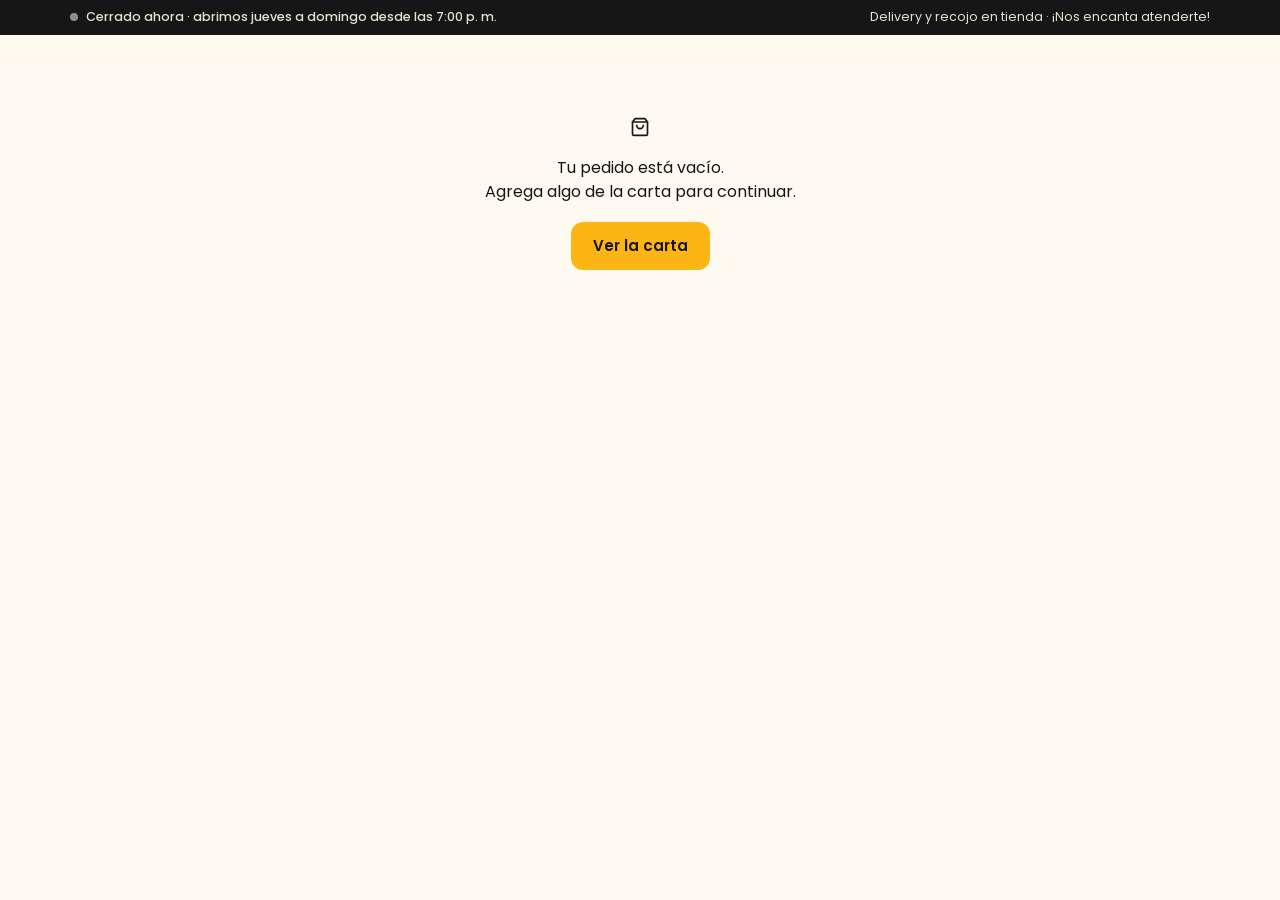
<file: checkout.html>
<!DOCTYPE html>
<html lang="es">
<head>
<meta charset="UTF-8">
<meta name="viewport" content="width=device-width, initial-scale=1, viewport-fit=cover">
<title>Finalizar pedido · BroPoint</title>
<meta name="robots" content="noindex">
<meta name="theme-color" content="#161616">
<link rel="preconnect" href="https://fonts.googleapis.com">
<link rel="preconnect" href="https://fonts.gstatic.com" crossorigin>
<link href="https://fonts.googleapis.com/css2?family=Lilita+One&family=Poppins:wght@400;500;600;700;800&display=swap" rel="stylesheet">
<link rel="stylesheet" href="css/estilos.css">
<link rel="stylesheet" href="css/checkout.css">
</head>
<body>

<!-- Íconos -->
<svg width="0" height="0" style="position:absolute" aria-hidden="true"><defs>
  <symbol id="i-search" viewBox="0 0 24 24"><circle cx="11" cy="11" r="7"/><path d="m21 21-4.3-4.3"/></symbol>
  <symbol id="i-bag" viewBox="0 0 24 24"><path d="M6 2 3 6v14a2 2 0 0 0 2 2h14a2 2 0 0 0 2-2V6l-3-4z"/><path d="M3 6h18"/><path d="M16 10a4 4 0 0 1-8 0"/></symbol>
  <symbol id="i-x" viewBox="0 0 24 24"><path d="M18 6 6 18M6 6l12 12"/></symbol>
  <symbol id="i-plus" viewBox="0 0 24 24"><path d="M12 5v14M5 12h14"/></symbol>
  <symbol id="i-minus" viewBox="0 0 24 24"><path d="M5 12h14"/></symbol>
  <symbol id="i-pin" viewBox="0 0 24 24"><path d="M21 10c0 7-9 13-9 13s-9-6-9-13a9 9 0 0 1 18 0z"/><circle cx="12" cy="10" r="3"/></symbol>
  <symbol id="i-check" viewBox="0 0 24 24"><path d="M20 6 9 17l-5-5"/></symbol>
  <symbol id="i-upload" viewBox="0 0 24 24"><path d="M21 15v4a2 2 0 0 1-2 2H5a2 2 0 0 1-2-2v-4"/><path d="m17 8-5-5-5 5"/><path d="M12 3v12"/></symbol>
  <symbol id="i-nav" viewBox="0 0 24 24"><polygon points="3 11 22 2 13 21 11 13 3 11"/></symbol>
  <symbol id="i-truck" viewBox="0 0 24 24"><rect x="1" y="3" width="15" height="13"/><polygon points="16 8 20 8 23 11 23 16 16 16 16 8"/><circle cx="5.5" cy="18.5" r="2.5"/><circle cx="18.5" cy="18.5" r="2.5"/></symbol>
  <symbol id="i-moto" viewBox="0 0 24 24"><circle cx="5.5" cy="17.5" r="3"/><circle cx="18.5" cy="17.5" r="3"/><path d="M18.5 17.5 15.5 8H13"/><path d="M5.5 17.5 8 11h4.5l2 6.5h-5"/></symbol>
  <symbol id="i-store" viewBox="0 0 24 24"><path d="M3 9l1-5h16l1 5"/><path d="M4 9v11h16V9"/><path d="M9 20v-6h6v6"/><path d="M3 9a3 3 0 0 0 6 0 3 3 0 0 0 6 0 3 3 0 0 0 6 0"/></symbol>
  <symbol id="i-back" viewBox="0 0 24 24"><path d="M19 12H5M12 19l-7-7 7-7"/></symbol>
  <symbol id="i-image" viewBox="0 0 24 24"><rect x="3" y="3" width="18" height="18" rx="2"/><circle cx="8.5" cy="8.5" r="1.5"/><path d="m21 15-5-5L5 21"/></symbol>
  <symbol id="i-copy" viewBox="0 0 24 24"><rect x="9" y="9" width="13" height="13" rx="2"/><path d="M5 15H4a2 2 0 0 1-2-2V4a2 2 0 0 1 2-2h9a2 2 0 0 1 2 2v1"/></symbol>
  <symbol id="i-info" viewBox="0 0 24 24"><circle cx="12" cy="12" r="10"/><path d="M12 16v-4M12 8h.01"/></symbol>
</defs></svg>

<!-- Barra superior (única parte fija de arriba) -->
<div class="topbar" id="topbar">
  <div class="wrap">
    <div class="st"><span class="dot"></span><span id="stText">Verificando horario…</span></div>
  <div class="tb-msg">Delivery y recojo en tienda · ¡Nos encanta atenderte!</div>
  </div>
</div>

<!-- Contenido (lo dibuja js/checkout.js) -->
<main id="ckPage"></main>

<!-- Elementos que app.js necesita aunque aquí no se vean -->
<div hidden>
  <div id="hdr"></div><span id="hdrCnt"></span><span id="hdrTotal"></span>
  <input id="searchInput"><button id="searchClr"></button>
  <div id="menuTop"></div><div id="chips"></div><div id="menu"></div>
  <div id="cartbar"><span id="cbN"></span><span id="cbT"></span></div>
  <p id="ftDir"></p><span id="yr"></span>
  <div class="scrim" id="scrim"></div>
  <aside class="drawer" id="drawer"><button id="dback"></button><h2 id="dtitle"></h2><div id="dbody"></div><div id="dfoot"></div></aside>
  <div class="modal" id="optModal"></div>
</div>

<!-- Mapa -->
<div class="mscrim" id="mscrim" onclick="closeTopModal()"></div>
<div class="modal" id="mapModal" role="dialog" aria-modal="true">
  <div class="mhead"><h2>Marca tu ubicación</h2><button class="iconbtn" style="width:40px;height:40px" onclick="closeMap()" aria-label="Cerrar"><svg class="ic"><use href="#i-x"/></svg></button></div>
  <div class="mbody">
    <div class="searchrow">
      <input class="in" id="mapQ" placeholder="Busca tu calle o un parque cercano" onkeydown="if(event.key==='Enter')searchAddr()">
      <button class="btn dark sm" onclick="searchAddr()">Buscar</button>
    </div>
    <div id="mapBox">
      <div id="map"></div>
      <button class="lnk" style="margin-top:8px" onclick="switchMap()">¿No ves las calles? Cambiar mapa</button>
    </div>
    <div class="mapfail hidden" id="mapFail">
      <svg class="ic" style="width:38px;height:38px;color:#b98a14"><use href="#i-pin"/></svg>
      <p id="mapFailTxt"></p>
      <button class="btn dark" onclick="useGpsDirect()"><svg class="ic"><use href="#i-nav"/></svg>Usar mi ubicación actual</button>
      <button class="lnk" style="display:block;margin:10px auto 0" onclick="closeMap()">Escribiré mi dirección a mano</button>
    </div>
    <div class="maptxt" id="mapTxt"></div>
    <div class="gm">
      <button class="btn ghost block sm" onclick="openGoogleMaps()"><svg class="ic"><use href="#i-pin"/></svg>Buscar mi casa en Google Maps</button>
      <div class="sub">En Google Maps mantén presionado el punto de tu casa, toca las coordenadas que aparecen (o <b>Compartir</b> y copia el enlace largo), vuelve aquí y pégalo.</div>
      <div class="searchrow" style="margin-bottom:0">
        <input class="in" id="gLink" placeholder="Pega enlace o coordenadas">
        <button class="btn dark sm" onclick="pasteGmaps()">Usar</button>
      </div>
    </div>
  </div>
  <div class="mfoot">
    <button class="btn dark block" onclick="gpsInMap()"><svg class="ic"><use href="#i-nav"/></svg>Centrar con mi ubicación</button>
    <button class="btn pri block" id="mapOk" onclick="confirmMap()" disabled>Confirmar ubicación</button>
  </div>
</div>

<div class="toast" id="toast"></div>

<script src="js/app.js"></script>
<script src="js/checkout.js"></script>
</body>
</html>
</file>
<file: css/estilos.css>
/* =========================================================
   1. VARIABLES Y RESET
   ========================================================= */
:root {
    --ink: #161616;
    --ink2: #3b382f;
    --muted: #6f6a5f;
    --line: #e9e2d0;
    --bg: #fffaf0;
    --card: #fff;
    --yellow: #FDB515;
    --yellow-d: #E09E00;
    --red: #D92D20;
    --ok: #1e8e3e;
    --r: 14px;
    --hh: 64px;
}

* {
    box-sizing: border-box;
    margin: 0;
    padding: 0;
    -webkit-tap-highlight-color: transparent;
}

html {
    scroll-behavior: smooth;
}

body {
    font-family: 'Poppins', system-ui, -apple-system, 'Segoe UI', sans-serif;
    background: var(--bg);
    color: var(--ink);
    line-height: 1.5;
    -webkit-font-smoothing: antialiased;
    padding-bottom: 0;
}

img {
    display: block;
    max-width: 100%;
}

button {
    font-family: inherit;
    cursor: pointer;
    border: 0;
    background: none;
    color: inherit;
}

input,
textarea {
    font-family: inherit;
    font-size: 16px;
    color: inherit;
}

a {
    color: inherit;
}

.ic {
    width: 20px;
    height: 20px;
    fill: none;
    stroke: currentColor;
    stroke-width: 2;
    stroke-linecap: round;
    stroke-linejoin: round;
    flex: none;
}

.wrap {
    max-width: 1180px;
    margin: 0 auto;
    padding: 0 20px;
}

.hidden {
    display: none !important;
}

/* =========================================================
   2. BARRA SUPERIOR
   ========================================================= */
.topbar {
    background: var(--ink);
    color: #e9e2d0;
    font-size: 12.5px;
}

.topbar .wrap {
    display: flex;
    justify-content: space-between;
    align-items: center;
    gap: 12px;
    padding-top: 8px;
    padding-bottom: 8px;
}

.topbar .st {
    display: flex;
    align-items: center;
    gap: 8px;
    font-weight: 500;
}

.topbar .hide-sm {
    display: none;
}

.topbar.open .dot {
    background: #3ddc84;
    box-shadow: 0 0 0 3px rgba(61, 220, 132, .25);
}

.dot {
    width: 8px;
    height: 8px;
    border-radius: 50%;
    background: #8d8d8d;
    display: inline-block;
}

/* =========================================================
   3. HEADER
   ========================================================= */
header.site {
    position: sticky;
    top: 0;
    z-index: 50;
    background: rgba(255, 250, 240, .95);
    backdrop-filter: blur(8px);
    -webkit-backdrop-filter: blur(8px);
    border-bottom: 1px solid var(--line);
}

header.site .wrap {
    display: flex;
    align-items: center;
    gap: 12px;
    flex-wrap: wrap;
    min-height: 64px;
    padding-top: 9px;
    padding-bottom: 9px;
}

.brand {
    display: flex;
    align-items: center;
    gap: 10px;
    text-decoration: none;
    line-height: 1;
}

.brand img {
    height: 40px;
    width: auto;
}

.brand.hasLogo .wordmark {
    display: none;
}

.wordmark {
    font-family: 'Lilita One', 'Arial Black', Impact, sans-serif;
    font-size: 30px;
    letter-spacing: .3px;
    color: var(--ink);
    display: block;
    transform: rotate(-1.5deg);
}

.wordmark b {
    color: var(--yellow-d);
    font-weight: 400;
}

.wordmark small {
    display: block;
    font-family: 'Poppins', sans-serif;
    font-size: 8.5px;
    font-weight: 700;
    letter-spacing: .2em;
    color: var(--ink2);
    margin-top: 2px;
    transform: rotate(1.5deg);
}

.actions {
    margin-left: auto;
    display: flex;
    align-items: center;
    gap: 10px;
}

.iconbtn {
    width: 44px;
    height: 44px;
    border-radius: 50%;
    display: inline-flex;
    align-items: center;
    justify-content: center;
    border: 1px solid var(--line);
    background: #fff;
}

.cartbtn {
    position: relative;
    height: 44px;
    padding: 0 16px;
    border-radius: 999px;
    background: var(--ink);
    color: #fff;
    display: inline-flex;
    align-items: center;
    gap: 10px;
    font-weight: 600;
    font-size: 14px;
}

.cartbtn .lbl {
    display: none;
}

.cartbtn .cnt {
    position: absolute;
    top: -6px;
    right: -4px;
    min-width: 21px;
    height: 21px;
    border-radius: 11px;
    background: var(--yellow);
    color: var(--ink);
    font-size: 11px;
    font-weight: 700;
    display: none;
    align-items: center;
    justify-content: center;
    padding: 0 5px;
    border: 2px solid var(--bg);
}

.cartbtn .cnt.show {
    display: flex;
}

/* Buscador */
.hsearch {
    display: none;
    flex: 1 1 100%;
    order: 3;
    position: relative;
}

.hsearch input {
    width: 100%;
    height: 46px;
    border: 1px solid var(--line);
    border-radius: 999px;
    background: #fff;
    padding: 0 44px 0 46px;
}

.hsearch input:focus {
    outline: 2px solid var(--yellow);
    border-color: var(--yellow-d);
}

.hsearch>.ic {
    position: absolute;
    left: 16px;
    top: 13px;
    color: var(--muted);
}

.hsearch .clr {
    position: absolute;
    right: 7px;
    top: 7px;
    width: 32px;
    height: 32px;
    border-radius: 50%;
    display: none;
    align-items: center;
    justify-content: center;
    color: var(--muted);
}

.hsearch .clr.show {
    display: flex;
}

header.site.sopen .hsearch {
    display: block;
}

/* Quitar la X azul del navegador en el buscador */
.hsearch input::-webkit-search-cancel-button,
.hsearch input::-webkit-search-decoration {
    -webkit-appearance: none;
    appearance: none;
    display: none;
}

.hsearch input::-ms-clear {
    display: none;
}

/* =========================================================
   4. HERO
   ========================================================= */
.hero {
    background:
        linear-gradient(90deg,
            rgba(15, 10, 0, 0.655) 0%,
            rgba(15, 10, 0, .6) 35%,
            rgba(15, 10, 0, 0) 70%,
            rgba(15, 10, 0, 0) 100%),
        url("../assets/img/hero.png") center/cover no-repeat;
    overflow: hidden;
}

.hero .wrap {
    display: grid;
    gap: 18px;
    align-items: center;
    padding-top: 34px;
    padding-bottom: 34px;
    min-height: 620px;
}
/* Quitar la barra flotante "Ver mi pedido" */
.cartbar { display: none !important; }

.eyebrow {
    display: inline-block;
    font-size: 11.5px;
    font-weight: 700;
    letter-spacing: .16em;
    text-transform: uppercase;
    background: var(--yellow);
    color: var(--ink);
    padding: 6px 12px;
    border-radius: 999px;
}

.hero h1 {
    font-size: clamp(36px, 7vw, 60px);
    line-height: 1.04;
    font-weight: 800;
    letter-spacing: -.025em;
    margin: 14px 0 12px;
    color: #fff;
}

.hero h1 em {
    font-style: normal;
    color: var(--yellow);
}

.hero p.lead {
    color: #f1e9d4;
    font-size: 16px;
    max-width: 470px;
}

.hero .cta {
    display: flex;
    flex-wrap: wrap;
    gap: 10px;
    margin-top: 22px;
}

.hero .btn.ghost {
    background: transparent;
    color: #fff;
    border-color: rgba(255, 255, 255, .65);
}

/* =========================================================
   5. BOTONES
   ========================================================= */
.btn {
    display: inline-flex;
    align-items: center;
    justify-content: center;
    gap: 8px;
    height: 48px;
    padding: 0 22px;
    border-radius: 12px;
    font-weight: 600;
    font-size: 15px;
    transition: background .15s, transform .1s;
    text-decoration: none;
}

.btn:active {
    transform: scale(.98);
}

.btn.pri {
    background: var(--yellow);
    color: var(--ink);
}

.btn.pri:hover {
    background: var(--yellow-d);
}

.btn.dark {
    background: var(--ink);
    color: #fff;
}

.btn.ghost {
    background: #fff;
    border: 1px solid #d9d0b8;
}

.btn.block {
    width: 100%;
}

.btn.sm {
    height: 42px;
    font-size: 14px;
    padding: 0 14px;
}

.btn:disabled {
    opacity: .45;
    cursor: not-allowed;
}

.lnk {
    background: none;
    color: var(--ink2);
    text-decoration: underline;
    font-size: 13px;
    font-weight: 500;
}

/* =========================================================
   6. FRANJA DE INFO (Delivery / Yape / Horario)
   ========================================================= */
.strip {
    background: #fff;
    border-block: 1px solid var(--line);
}

.strip .wrap {
    display: grid;
    grid-template-columns: repeat(3, 1fr);
    gap: 12px;
    padding-top: 12px;
    padding-bottom: 12px;
}

.strip .it {
    display: flex;
    align-items: center;
    gap: 10px;
    min-width: 0;
    padding: 6px 0;
    border: 0;
}

.strip .ib {
    flex: none;
    width: 40px;
    height: 40px;
    border-radius: 12px;
    background: var(--ink);
    color: #fff;
    display: flex;
    align-items: center;
    justify-content: center;
}

.strip .ib .ic {
    width: 20px;
    height: 20px;
}

.strip b {
    display: block;
    font-size: 14px;
    font-weight: 600;
    line-height: 1.2;
}

.strip span.s {
    font-size: 12.5px;
    line-height: 1.3;
    color: var(--muted);
}

/* =========================================================
   7. CARTA (menú)
   ========================================================= */
.menu {
    padding-top: 34px;
}

.menu-head {
    margin-bottom: 14px;
}

.menu-head p {
    color: var(--muted);
    font-size: 14px;
}

h2.sec {
    font-size: 27px;
    font-weight: 700;
    letter-spacing: -.015em;
}

#menuTop {
    scroll-margin-top: calc(var(--hh) + 8px);
}

.chips-wrap {
    position: sticky;
    top: var(--hh);
    z-index: 40;
    background: var(--bg);
    border-bottom: 1px solid var(--line);
}

.chips {
    display: flex;
    gap: 8px;
    overflow-x: auto;
    padding: 11px 20px;
    scrollbar-width: none;
    max-width: 1180px;
    margin: 0 auto;
}

.chips::-webkit-scrollbar {
    display: none;
}

.chip {
    flex: none;
    padding: 9px 17px;
    border-radius: 999px;
    border: 1px solid var(--line);
    background: #fff;
    font-size: 14px;
    font-weight: 500;
    white-space: nowrap;
    transition: .15s;
}

.chip:hover {
    border-color: #cfc5a8;
}

.chip.on {
    background: var(--ink);
    color: #fff;
    border-color: var(--ink);
}

#menu {
    padding-top: 6px;
    padding-bottom: 30px;
    min-height: 300px;
}

.group h3 {
    font-size: 19px;
    font-weight: 700;
    margin: 26px 0 14px;
    display: flex;
    align-items: baseline;
    gap: 10px;
}

.group h3 span {
    font-size: 12.5px;
    font-weight: 500;
    color: var(--muted);
}

.grid {
    display: grid;
    grid-template-columns: repeat(2, 1fr);
    gap: 12px;
}

.resinfo {
    display: flex;
    justify-content: space-between;
    align-items: center;
    gap: 10px;
    margin: 18px 0 14px;
    font-size: 14px;
    color: var(--ink2);
}

.empty {
    text-align: center;
    padding: 50px 16px;
    color: var(--muted);
}

.empty .ic {
    width: 44px;
    height: 44px;
    color: #c9bd9a;
    margin: 0 auto 10px;
}

.empty p {
    margin-bottom: 14px;
}

/* =========================================================
   8. TARJETA DE PRODUCTO
   ========================================================= */
.card {
    background: var(--card);
    border: 1px solid var(--line);
    border-radius: var(--r);
    overflow: hidden;
    display: flex;
    flex-direction: column;
    transition: transform .18s, box-shadow .18s;
}

.pimg {
    position: relative;
    aspect-ratio: 4/3;
    background: linear-gradient(135deg, #fff3cf, #ffe08a);
    overflow: hidden;
}

.pimg img {
    width: 100%;
    height: 100%;
    object-fit: cover;
}

.pimg .ph {
    position: absolute;
    inset: 0;
    margin: auto;
    width: 34px;
    height: 34px;
    color: #b98a14;
    opacity: 0;
}

.pimg.noimg img {
    display: none;
}

.pimg.noimg .ph {
    opacity: .55;
}

.pimg.sm {
    width: 58px;
    height: 58px;
    aspect-ratio: auto;
    border-radius: 10px;
    flex: none;
}

.pimg.sm .ph {
    width: 22px;
    height: 22px;
}

.cbody {
    padding: 12px 12px 14px;
    display: flex;
    flex-direction: column;
    gap: 3px;
    flex: 1;
}

.cbody h4 {
    font-size: 14.5px;
    font-weight: 600;
    line-height: 1.28;
}

.cbody .d {
    font-size: 12.5px;
    color: var(--muted);
    line-height: 1.4;
    display: -webkit-box;
    -webkit-line-clamp: 2;
    line-clamp: 2;
    -webkit-box-orient: vertical;
    overflow: hidden;
}

.inc {
    display: inline-block;
    font-size: 11px;
    font-weight: 600;
    color: var(--card);
    background: var(--ink);
    border-radius: 999px;
    padding: 1px 8px;
    margin-top: 4px;
    align-self: flex-start;
}

.crow {
    display: flex;
    align-items: center;
    justify-content: space-between;
    gap: 8px;
    margin-top: auto;
    padding-top: 10px;
}

.price {
    font-weight: 700;
    font-size: 16px;
    white-space: nowrap;
}

.addbtn {
    flex: none;
    width: 40px;
    height: 40px;
    border-radius: 50%;
    background: var(--yellow);
    color: var(--ink);
    display: inline-flex;
    align-items: center;
    justify-content: center;
    transition: background .15s, transform .1s;
}

.addbtn:hover {
    background: var(--yellow-d);
}

.addbtn:active {
    transform: scale(.94);
}

.addbtn .ic {
    width: 20px;
    height: 20px;
    stroke-width: 2.2;
}

.step {
    display: inline-flex;
    align-items: center;
    border: 1px solid #d9d0b8;
    border-radius: 10px;
    height: 36px;
    background: #fff;
}

.step button {
    width: 32px;
    height: 34px;
    display: flex;
    align-items: center;
    justify-content: center;
}

.step button .ic {
    width: 16px;
    height: 16px;
}

.step span {
    min-width: 22px;
    text-align: center;
    font-weight: 600;
    font-size: 14px;
}

/* =========================================================
   9. PIE DE PÁGINA
   ========================================================= */
footer.site {
    background: var(--ink);
    color: #cfc9b8;
    margin-top: 10px;
}

footer.site .wrap:not(.copy) {
    display: grid;
    grid-template-columns: 1fr;
    gap: 24px;
    padding-top: 32px;
    padding-bottom: 24px;
}

footer .wm {
    font-family: 'Lilita One', sans-serif;
    font-size: 28px;
    color: #fff;
}

footer .wm b {
    color: var(--yellow);
    font-weight: 400;
}

footer h5 {
    color: #fff;
    font-size: 13px;
    letter-spacing: .1em;
    text-transform: uppercase;
    margin-bottom: 10px;
}

footer p,
footer a {
    font-size: 14px;
    line-height: 1.8;
    text-decoration: none;
    display: block;
}

footer a:hover {
    color: var(--yellow);
}

footer .copy {
    border-top: 1px solid #2c2a24;
    font-size: 12.5px;
    color: #8f8a7b;
    padding: 16px 0;
    text-align: center;
}

/* =========================================================
   10. BARRA INFERIOR DEL CARRITO (móvil)
   ========================================================= */
.cartbar {
    position: fixed;
    left: 12px;
    right: 12px;
    bottom: calc(12px + env(safe-area-inset-bottom));
    z-index: 60;
    background: var(--ink);
    color: #fff;
    border-radius: 14px;
    padding: 13px 16px;
    display: none;
    align-items: center;
    justify-content: space-between;
    box-shadow: 0 10px 28px rgba(0, 0, 0, .35);
    font-weight: 600;
    font-size: 15px;
    max-width: 520px;
    margin: 0 auto;
    width: calc(100% - 24px);
}

.cartbar.show {
    display: flex;
}

.cartbar .l {
    display: flex;
    align-items: center;
    gap: 10px;
}

.cartbar .n {
    background: var(--yellow);
    color: var(--ink);
    min-width: 26px;
    height: 26px;
    border-radius: 13px;
    display: inline-flex;
    align-items: center;
    justify-content: center;
    font-size: 13px;
    font-weight: 700;
    padding: 0 7px;
}

.cartbar .t {
    color: var(--yellow);
}

/* =========================================================
   11. CARRITO LATERAL
   ========================================================= */
.scrim {
    position: fixed;
    inset: 0;
    background: rgba(15, 12, 0, .5);
    opacity: 0;
    pointer-events: none;
    transition: opacity .22s;
    z-index: 90;
}

.scrim.on {
    opacity: 1;
    pointer-events: auto;
}

.drawer {
    position: fixed;
    top: 0;
    right: 0;
    bottom: 0;
    width: min(470px, 100%);
    background: var(--bg);
    z-index: 100;
    transform: translateX(100%);
    transition: transform .3s cubic-bezier(.2, .8, .2, 1), visibility 0s linear .3s;
    display: flex;
    flex-direction: column;
    visibility: hidden;
}

.drawer.on {
    transition-delay: 0s;
    transform: none;
    visibility: visible;
    box-shadow: -12px 0 40px rgba(0, 0, 0, .2);
}

.dhead {
    display: flex;
    align-items: center;
    gap: 10px;
    padding: 14px 16px 14px 20px;
    background: #fff;
    border-bottom: 1px solid var(--line);
}

.dhead h2 {
    font-size: 19px;
    font-weight: 700;
    flex: 1;
}

.dhead .iconbtn {
    width: 40px;
    height: 40px;
}

.dbody {
    flex: 1;
    overflow-y: auto;
    padding: 16px 20px 26px;
    -webkit-overflow-scrolling: touch;
}

.dfoot {
    padding: 14px 20px calc(14px + env(safe-area-inset-bottom));
    background: #fff;
    border-top: 1px solid var(--line);
}

.dfoot .lnk {
    display: block;
    margin: 10px auto 0;
}

/* Ítem del carrito */
.item {
    display: flex;
    gap: 12px;
    align-items: center;
    background: #fff;
    border: 1px solid var(--line);
    border-radius: 12px;
    padding: 10px;
    margin-bottom: 10px;
}

.item .pimg.sm {
    width: 80px;
    height: 96px;
    aspect-ratio: auto;
    flex: none;
}

.item .inf {
    flex: 1;
    min-width: 0;
}

.item .inf b {
    display: block;
    font-size: 14px;
    font-weight: 600;
    line-height: 1.25;
}

.item .inf small {
    display: block;
    font-size: 12.5px;
    color: var(--muted);
    white-space: nowrap;
    overflow: hidden;
    text-overflow: ellipsis;
}

.item .pr {
    font-weight: 700;
    font-size: 14px;
    margin-top: 2px;
}

.item .ctl {
    display: flex;
    flex-direction: column;
    align-items: flex-end;
    gap: 8px;
}

.item .rm {
    font-size: 12.5px;
    font-weight: 600;
    color: #b42318;
    text-decoration: underline;
    background: none;
    border: 0;
    cursor: pointer;
    padding: 2px;
}

.icat {
    display: block;
    font-size: 11px;
    font-weight: 700;
    letter-spacing: .08em;
    text-transform: uppercase;
    color: #8a5a00;
    margin-bottom: 2px;
}

/* Sugerencias (upsell) */
.ups {
    margin-top: 22px;
}

.ups .uh {
    font-size: 14px;
    font-weight: 700;
    margin-bottom: 10px;
}

.urow {
    display: flex;
    gap: 10px;
    overflow-x: auto;
    padding-bottom: 6px;
    scrollbar-width: none;
}

.urow::-webkit-scrollbar {
    display: none;
}

.uc {
    flex: 0 0 128px;
    background: #fff;
    border: 1px solid var(--line);
    border-radius: 12px;
    overflow: hidden;
}

.uc .pimg {
    aspect-ratio: 16/10;
}

.uc .ub {
    padding: 8px 9px 10px;
}

.uc b {
    font-size: 12.5px;
    font-weight: 600;
    line-height: 1.25;
    display: block;
    min-height: 31px;
}

.uc .row {
    display: flex;
    align-items: center;
    justify-content: space-between;
    margin-top: 6px;
    gap: 4px;
}

.uc .row span {
    font-size: 13px;
    font-weight: 700;
}

.uc .mini {
    width: 30px;
    height: 30px;
    border-radius: 8px;
    background: var(--yellow);
    display: flex;
    align-items: center;
    justify-content: center;
}

.uc .mini .ic {
    width: 16px;
    height: 16px;
    stroke-width: 2.4;
}

/* Totales */
.totals {
    background: #fff;
    border: 1px solid var(--line);
    border-radius: 12px;
    padding: 14px;
    margin-top: 18px;
}

.totals div {
    display: flex;
    justify-content: space-between;
    font-size: 14px;
    padding: 3px 0;
    color: var(--ink2);
}

.totals .big {
    font-size: 18px;
    font-weight: 700;
    color: var(--ink);
    border-top: 1px dashed #d9d0b8;
    margin-top: 8px;
    padding-top: 10px;
}

/* =========================================================
   12. CHECKOUT
   ========================================================= */
.fs {
    background: #fff;
    border: 1px solid var(--line);
    border-radius: var(--r);
    padding: 16px;
    margin-bottom: 14px;
}

.fs h3 {
    font-size: 15px;
    font-weight: 700;
    display: flex;
    align-items: center;
    gap: 10px;
    margin-bottom: 14px;
}

.fs h3 .n {
    width: 24px;
    height: 24px;
    border-radius: 50%;
    background: var(--ink);
    color: var(--yellow);
    font-size: 12px;
    font-weight: 700;
    display: inline-flex;
    align-items: center;
    justify-content: center;
    flex: none;
}

.fld+.fld {
    margin-top: 13px;
}

.fld label {
    display: block;
    font-size: 13px;
    font-weight: 600;
    margin-bottom: 6px;
}

.fld label em {
    font-weight: 400;
    color: var(--muted);
    font-style: normal;
}

.in {
    width: 100%;
    height: 46px;
    padding: 0 14px;
    border: 1px solid #d9d0b8;
    border-radius: 10px;
    background: #fff;
}

textarea.in {
    height: 84px;
    padding: 12px 14px;
    resize: vertical;
}

.in:focus {
    outline: 2px solid var(--yellow);
    border-color: var(--yellow-d);
}

.in.bad {
    border-color: var(--red);
    outline: 2px solid #fbd2cf;
}

/* Opciones de entrega */
.rcs {
    display: grid;
    gap: 10px;
}

.rc {
    display: flex;
    gap: 12px;
    align-items: flex-start;
    text-align: left;
    width: 100%;
    padding: 14px;
    border: 1.5px solid var(--line);
    border-radius: 12px;
    background: #fff;
    transition: .15s;
}

.rc .ib {
    width: 38px;
    height: 38px;
    border-radius: 10px;
    background: #fff3cf;
    color: #8a5a00;
    display: flex;
    align-items: center;
    justify-content: center;
    flex: none;
}

.rc .t {
    font-weight: 600;
    font-size: 14.5px;
    line-height: 1.3;
}

.rc .s {
    font-size: 12.5px;
    color: var(--muted);
    line-height: 1.35;
}

.rc .rad {
    margin-left: auto;
    width: 20px;
    height: 20px;
    border-radius: 50%;
    border: 2px solid #c8bfa6;
    flex: none;
    margin-top: 2px;
}

.rc.on {
    border-color: var(--ink);
    background: #fffbee;
    box-shadow: inset 0 0 0 1px var(--ink);
}

.rc.on .rad {
    border: 6px solid var(--ink);
}

.addrbtns {
    display: grid;
    grid-template-columns: 1fr 1fr;
    gap: 8px;
    margin-top: 10px;
}

.note {
    font-size: 12.5px;
    border-radius: 10px;
    padding: 10px 12px;
    line-height: 1.45;
    background: #fff6dc;
    color: #5c4300;
    display: flex;
    gap: 9px;
    align-items: flex-start;
    margin-top: 12px;
}

.note .ic {
    width: 17px;
    height: 17px;
    margin-top: 1px;
}

.note.ok {
    background: #e6f4ea;
    color: #14602b;
}

/* Pago (Yape) */
.pay.bad {
    outline: 2px solid #fbd2cf;
    border-radius: 12px;
}

.pay .yp {
    display: flex;
    align-items: center;
    gap: 12px;
    background: #f7f0ff;
    border: 1px solid #e5d3f5;
    border-radius: 12px;
    padding: 12px;
}

.pay .yl {
    background: #742284;
    color: #fff;
    font-weight: 700;
    border-radius: 10px;
    padding: 9px 12px;
    font-size: 14px;
}

.pay .yn {
    font-size: 21px;
    font-weight: 700;
    line-height: 1.1;
}

.pay .yp small {
    display: block;
    color: var(--muted);
    font-size: 12.5px;
}

.pay .copy {
    margin-left: auto;
    height: 36px;
    padding: 0 12px;
    border-radius: 9px;
    border: 1px solid #d9c3ee;
    background: #fff;
    font-size: 13px;
    font-weight: 600;
    display: inline-flex;
    align-items: center;
    gap: 6px;
}

.pay ol {
    margin: 12px 0 0 18px;
    font-size: 13px;
    color: var(--ink2);
    line-height: 1.6;
}

.upl {
    display: flex;
    align-items: center;
    justify-content: center;
    gap: 9px;
    margin-top: 12px;
    height: 48px;
    border: 1.5px dashed #bfb394;
    border-radius: 12px;
    font-weight: 600;
    font-size: 14px;
    cursor: pointer;
    background: #fffdf6;
}

.upl input {
    display: none;
}

.shot {
    display: none;
    align-items: center;
    gap: 12px;
    margin-top: 10px;
    background: #f4f9f5;
    border: 1px solid #cfe6d5;
    border-radius: 12px;
    padding: 8px;
}

.shot.show {
    display: flex;
}

.shot img {
    width: 56px;
    height: 56px;
    object-fit: cover;
    border-radius: 8px;
}

.shot span {
    font-size: 13px;
    font-weight: 500;
    flex: 1;
    min-width: 0;
    overflow: hidden;
    text-overflow: ellipsis;
    white-space: nowrap;
}

/* Pedido listo */
.done {
    text-align: center;
    padding: 30px 6px;
}

.done .okc {
    width: 72px;
    height: 72px;
    border-radius: 50%;
    background: #e6f4ea;
    color: var(--ok);
    margin: 0 auto 16px;
    display: flex;
    align-items: center;
    justify-content: center;
}

.done .okc .ic {
    width: 36px;
    height: 36px;
    stroke-width: 2.6;
}

.done h3 {
    font-size: 22px;
    font-weight: 700;
    margin-bottom: 8px;
}

.done p {
    color: var(--ink2);
    font-size: 14.5px;
    margin-bottom: 20px;
}

.done .btn {
    margin-bottom: 10px;
}

/* =========================================================
   13. VENTANAS (opciones y mapa)
   ========================================================= */
.mscrim {
    position: fixed;
    inset: 0;
    background: rgba(15, 12, 0, .55);
    z-index: 200;
    display: none;
}

.mscrim.on {
    display: block;
}

.modal {
    position: fixed;
    z-index: 210;
    left: 0;
    right: 0;
    bottom: 0;
    background: var(--bg);
    border-radius: 20px 20px 0 0;
    max-height: 92vh;
    display: none;
    flex-direction: column;
    max-width: 640px;
    margin: 0 auto;
    box-shadow: 0 -10px 40px rgba(0, 0, 0, .25);
}

.modal.on {
    display: flex;
    animation: mup .22s ease;
}

@keyframes mup {
    from {
        transform: translateY(26px);
        opacity: 0;
    }

    to {
        transform: none;
        opacity: 1;
    }
}

@keyframes mfade {
    from {
        opacity: 0;
    }

    to {
        opacity: 1;
    }
}

.mhead {
    display: flex;
    align-items: center;
    justify-content: space-between;
    gap: 10px;
    padding: 16px 18px 12px;
}

.mhead h2 {
    font-size: 19px;
    font-weight: 700;
}

.mbody {
    overflow-y: auto;
    padding: 0 18px 16px;
    flex: 1;
}

.mfoot {
    padding: 12px 18px calc(14px + env(safe-area-inset-bottom));
    background: #fff;
    border-top: 1px solid var(--line);
    border-radius: 0 0 18px 18px;
}

.mfoot .btn+.btn {
    margin-top: 8px;
}

.opts {
    display: flex;
    flex-wrap: wrap;
    gap: 8px;
    margin: 4px 0 6px;
}

.opts button {
    background: #fff;
    border: 1.5px solid var(--line);
    border-radius: 999px;
    padding: 11px 18px;
    font-weight: 600;
    font-size: 14px;
}

.opts button.on {
    background: var(--yellow);
    border-color: var(--ink);
}

.sub {
    font-size: 13.5px;
    color: var(--muted);
    margin-bottom: 10px;
}

.searchrow {
    display: flex;
    gap: 8px;
    margin-bottom: 10px;
}

.searchrow .in {
    flex: 1;
}

#map {
    height: 44vh;
    min-height: 280px;
    border-radius: 12px;
    position: relative;
    z-index: 0;
    isolation: isolate;
    border: 1px solid var(--line);
}

.maptxt {
    font-size: 13px;
    margin: 10px 0 4px;
    line-height: 1.45;
    color: var(--ink2);
}

.maptxt.bad {
    color: var(--red);
    font-weight: 600;
}

.mapfail {
    text-align: center;
    padding: 26px 14px;
    background: #fff;
    border: 1px solid var(--line);
    border-radius: 12px;
}

.mapfail p {
    margin: 8px 0 14px;
    font-size: 14px;
}

.gm {
    margin-top: 14px;
    padding-top: 12px;
    border-top: 1px dashed #cdbf9f;
}

.gm .sub {
    margin: 8px 0;
}

/* =========================================================
   14. AVISO (toast)
   ========================================================= */
.toast {
    position: fixed;
    left: 50%;
    top: 18px;
    transform: translate(-50%, -20px);
    background: var(--ink);
    color: #fff;
    padding: 11px 18px;
    border-radius: 12px;
    font-size: 14px;
    font-weight: 500;
    z-index: 400;
    opacity: 0;
    pointer-events: none;
    transition: .25s;
    max-width: calc(100% - 32px);
    text-align: center;
    box-shadow: 0 8px 24px rgba(0, 0, 0, .3);
}

.toast.show {
    opacity: 1;
    transform: translate(-50%, 0);
}

.toast.err {
    background: var(--red);
}


/* =========================================================
   MEDIA QUERIES (todos al final, una sola vez por tamaño)
   Orden: min-width de menor a mayor, luego max-width de mayor a menor
   ========================================================= */

/* Dispositivos con mouse */
@media (hover: hover) {
    .card:hover {
        transform: translateY(-3px);
        box-shadow: 0 12px 26px rgba(60, 40, 0, .10);
    }
}

/* ≥ 640px */
@media (min-width: 640px) {
    .grid {
        grid-template-columns: repeat(3, 1fr);
        gap: 16px;
    }
}

/* ≥ 700px */
@media (min-width: 700px) {
    .topbar .hide-sm {
        display: inline;
    }
}

/* ≥ 720px */
@media (min-width: 720px) {
    .modal {
        top: 50%;
        bottom: auto;
        left: 50%;
        right: auto;
        width: min(620px, 92vw);
        transform: translate(-50%, -50%);
        border-radius: 18px;
    }

    .modal.on {
        animation: mfade .2s ease;
    }
}

/* ≥ 760px */
@media (min-width: 760px) {
    footer.site .wrap:not(.copy) {
        grid-template-columns: 1.2fr 1fr 1fr;
        gap: 40px;
    }
}

/* ≥ 860px (escritorio) */
@media (min-width: 860px) {
    body {
        padding-bottom: 0;
    }

    .hsearch {
        display: block;
        flex: 1;
        order: 0;
        max-width: 560px;
        margin-left: 24px;
    }

    .searchtoggle {
        display: none;
    }

    .cartbtn .lbl {
        display: inline;
    }

    .cartbar {
        display: none !important;
    }
}

/* ≥ 960px */
@media (min-width: 960px) {
    .grid {
        grid-template-columns: repeat(4, 1fr);
        gap: 20px;
    }
}

/* ≤ 859px (tablet y celular) */
@media (max-width: 859px) {
    .hero {
    background:
        linear-gradient(to bottom,
            rgba(15, 10, 0, 0) 0%,
            rgba(15, 10, 0, 0) 30%,
            rgba(15, 10, 0, .55) 60%,
            rgba(15, 10, 0, .9) 100%),
        url("../assets/img/hero.png") 75% center/cover no-repeat;
}

       .hero .wrap {
        min-height: 700px;
        align-items: end;
        padding-bottom: 60px;
    }
    .hero p.lead {
    color: #f1e9d4;
    font-size: 16px;
    max-width: 470px;
   }
}

/* ≤ 640px (celular) */
@media (max-width: 640px) {

    /* Barra superior: solo el estado, en una línea y centrado */
    .topbar .tb-msg {
        display: none;
    }

    .topbar .wrap {
        justify-content: center;
        padding-left: 8px;
        padding-right: 8px;
    }

    .topbar .st {
        display: inline-flex;
        align-items: center;
        justify-content: center;
        gap: 6px;
        white-space: nowrap;
        font-size: clamp(9px, 2.8vw, 12px);
        line-height: 1;
        text-align: center;
    }

    .topbar .st .dot {
        flex: 0 0 auto;
        margin: 0;
    }

    /* Franja de info: carrusel horizontal */
    .strip .wrap {
        display: flex;
        gap: 10px;
        overflow-x: auto;
        scroll-snap-type: x mandatory;
        -webkit-overflow-scrolling: touch;
        scrollbar-width: none;
        padding: 10px 14px;
    }

    .strip .wrap::-webkit-scrollbar {
        display: none;
    }

    .strip .it {
        flex: 0 0 auto;
        scroll-snap-align: start;
        padding: 8px 14px 8px 10px;
        border: 1px solid rgba(0, 0, 0, .08);
        border-radius: 14px;
        background: #fff;
    }

    .strip .ib {
        width: 34px;
        height: 34px;
        border-radius: 10px;
    }

    .strip .ib .ic {
        width: 17px;
        height: 17px;
    }

    .strip b {
        font-size: 13px;
        white-space: nowrap;
    }

    .strip span.s {
        font-size: 11.5px;
        white-space: nowrap;
    }
}

/* ≤ 639px (celular) */
@media (max-width: 639px) {
    .cbody {
        padding: 11px 11px 12px;
    }
}
</file>
<file: css/checkout.css>
/* ===== Finalizar pedido ===== */
.ck-wrap {
    max-width: 1100px;
    margin: 0 auto;
    padding: 22px 20px 60px
}

.ck-top {
    display: flex;
    align-items: center;
    justify-content: space-between;
    gap: 12px;
    flex-wrap: wrap;
    margin-bottom: 20px
}

.ck-top h1 {
    font-size: clamp(26px, 4.6vw, 38px);
    font-weight: 800;
    letter-spacing: -.02em;
    line-height: 1.1
}

.ck-back {
    display: inline-flex;
    align-items: center;
    gap: 8px;
    font-weight: 600;
    font-size: 14px;
    padding: 8px 14px 8px 10px;
    border: 1px solid var(--line);
    border-radius: 999px;
    background: #fff
}

.ck-back:hover {
    border-color: #cfc5a8
}

.ck-grid {
    display: grid;
    gap: 18px;
    grid-template-columns: minmax(0, 1fr);
}

.ck-grid > * {
    min-width: 0;
}

.ck-sum .item .inf {
    min-width: 0;
}

.ck-sum .item .inf b {
    overflow-wrap: anywhere;
}

.fs.ck-card {
    background: #fff;
    border: 1px solid var(--line);
    border-radius: 16px;
    padding: 20px;
    margin: 0 0 16px;
    box-shadow: none
}

.ck-card h3 {
    margin-top: 0
}

.ck-sum .item {
    padding: 14px 16px;
    gap: 16px;
    align-items: center
}

.ck-sum .totals {
    margin: 14px 0 0;
    padding: 0;
    background: none;
    border: 0;
    box-shadow: none
}

.ck-sum h3 {
    margin: 0 0 12px;
    font-size: 17px;
    font-weight: 800;
    letter-spacing: .02em;
    text-transform: uppercase
}

.ck-confirm {
    margin-top: 4px
}

.icat {
    display: block;
    font-size: 11px;
    font-weight: 700;
    letter-spacing: .08em;
    text-transform: uppercase;
    color: #8a5a00;
    margin-bottom: 2px
}

/* Dirección + botón de ubicación */
.addrrow {
    display: flex;
    gap: 10px;
    align-items: stretch
}

.addrrow .in {
    flex: 1;
    min-width: 0
}

.locbtn {
    flex: none;
    width: 52px;
    border: 1px solid var(--line);
    border-radius: 12px;
    background: #fff;
    display: flex;
    align-items: center;
    justify-content: center;
    color: #E63322;
    cursor: pointer
}

.locbtn .ic {
    width: 22px;
    height: 22px;
    stroke: #E63322
}

.locbtn:hover {
    border-color: #cfc5a8
}

.locbtn.load {
    opacity: .5;
    pointer-events: none
}

.note.bad {
    background: #fdecea;
    border-color: #f5c2bd;
    color: #b42318
}

/* ===== Delivery y Recoge en local: icono + texto + círculo, centrados en una línea ===== */
.ck-card .rcs {
    display: grid;
    grid-template-columns: 1fr 1fr;
    gap: 10px
}

.ck-card .rcs .rc {
    width: 100%;
    margin: 0;
    display: flex;
    flex-direction: row;
    align-items: center;
    justify-content: flex-start;
    text-align: left;
    gap: 10px;
    padding: 12px;
    min-height: 0;
    min-width: 0
}

.ck-card .rcs .rc .ib {
    display: flex;
    align-items: center;
    justify-content: center;
    width: 34px;
    height: 34px;
    flex: none;
    background: var(--yellow);
    border-radius: 10px
}

.ck-card .rcs .rc .ib .ic {
    width: 20px;
    height: 20px;
    stroke: var(--ink);
    color: var(--ink)
}

.ck-card .rcs .rc .rt {
    display: flex;
    flex-direction: column;
    justify-content: center;
    min-width: 0;
    flex: 1
}

.ck-card .rcs .rc .t {
    display: block;
    margin: 0;
    font-size: 14px;
    font-weight: 700;
    line-height: 1.15
}

.ck-card .rcs .rc .rad {
    flex: none;
    margin-left: auto;
    align-self: center
}

/* Celulares pequeños: el icono SIEMPRE se ve, se reduce todo para que entre */
@media(max-width:420px) {
    .ck-wrap {
        padding: 16px 12px 50px
    }

    .fs.ck-card {
        padding: 14px
    }

    .ck-card .rcs {
        gap: 8px
    }

    .ck-card .rcs .rc {
        gap: 6px;
        padding: 8px
    }

    .ck-card .rcs .rc .ib {
        width: 30px;
        height: 30px;
        border-radius: 8px
    }

    .ck-card .rcs .rc .ib .ic {
        width: 17px;
        height: 17px
    }

    .ck-card .rcs .rc .t {
        font-size: 12.5px
    }

    .ck-card .rcs .rc .rad {
        width: 16px;
        height: 16px
    }
}

/* ===== Pago con Yape ===== */
.ck-card .yp {
    display: grid;
    grid-template-columns: auto minmax(0, 1fr);
    align-items: center;
    gap: 10px 12px
}

.ck-card .yp .yl {
    flex: none
}

.ck-card .yp > div {
    min-width: 0
}

.ck-card .yp .yn {
    white-space: nowrap;
    font-size: clamp(18px, 6vw, 24px);
    line-height: 1.1
}

.ck-card .yp small {
    display: block;
    margin-top: 2px;
    line-height: 1.3
}

.ck-card .yp .copy {
    grid-column: 1 / -1;
    width: 100%;
    justify-content: center
}

@media(min-width:481px) {
    .ck-card .yp {
        grid-template-columns: auto minmax(0, 1fr) auto
    }

    .ck-card .yp .copy {
        grid-column: auto;
        width: auto
    }
}

.ck-empty {
    max-width: 420px;
    margin: 60px auto;
    text-align: center
}

@media(min-width:900px) {
    .ck-grid {
        grid-template-columns: minmax(0, 1fr) 400px;
        gap: 32px;
        align-items: start
    }

    .ck-right {
        position: sticky;
        top: 20px
    }
}
</file>
